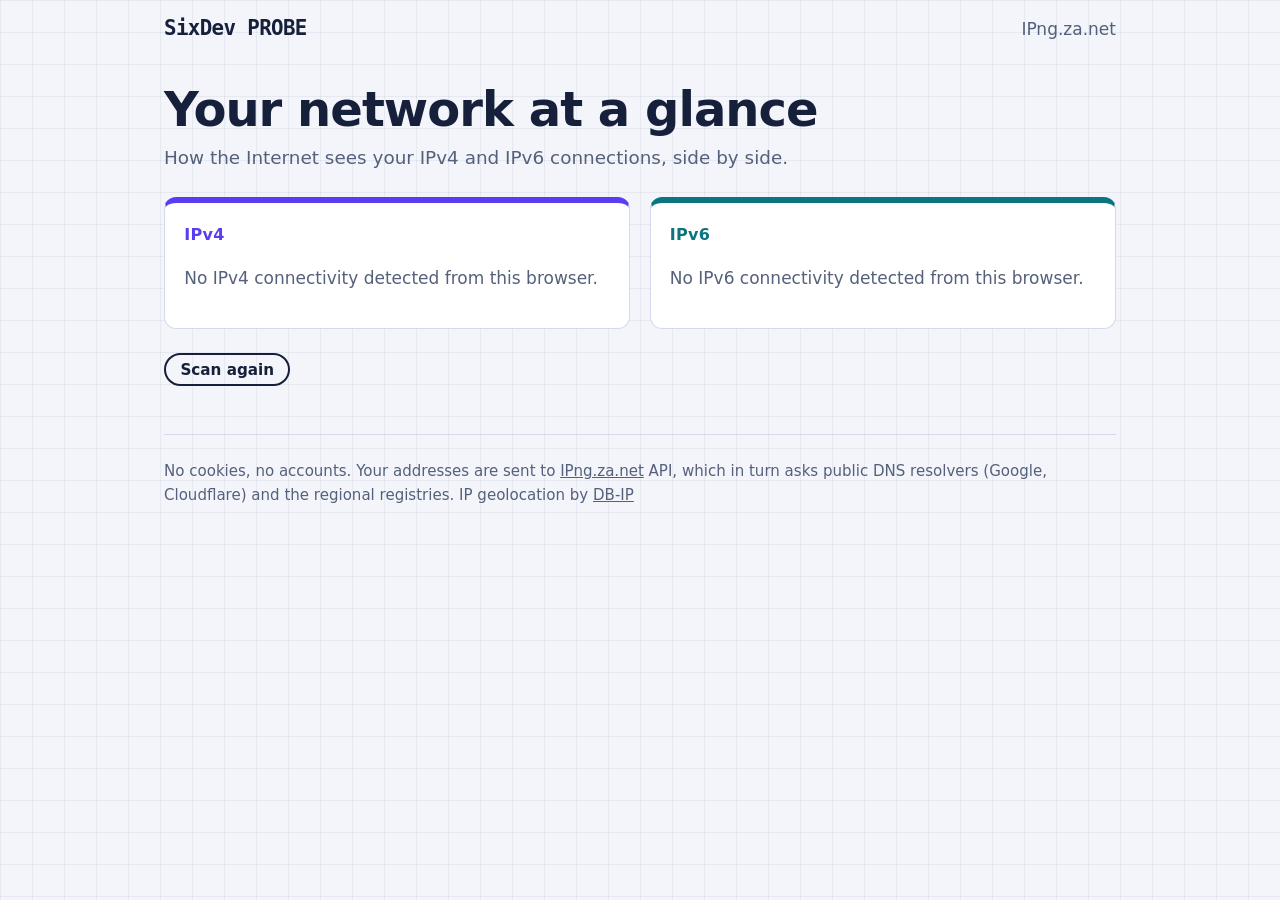
<file: docs/index.html>
<!DOCTYPE html>
<html lang="en">
<head>
<meta charset="utf-8">
<meta property="og:title" content="SixDev PROBE">
<meta property="og:description" content="Your network at a glance.">
<meta property="og:url" content="https://sixdev.org"/>
<meta property="og:type" content="website"/>
<meta name="viewport" content="width=device-width, initial-scale=1">
<title>SixDev PROBE | Your network at a glance</title>
<link rel="icon" href="favicon.svg" type="image/svg+xml">
<style>
:root{--bg:#f3f5fb;--panel:#fff;--ink:#16203a;--muted:#55607a;--line:#d5daea;--grid:rgba(22,32,58,.06);--v4:#5a3df0;--v6:#0a7580;--warn:#c4500b;--mono:ui-monospace,"SF Mono",Menlo,Consolas,monospace;--sans:system-ui,-apple-system,"Segoe UI",Roboto,Arial,sans-serif}
@media(prefers-color-scheme:dark){:root{--bg:#10162a;--panel:#18213b;--ink:#e8ecf8;--muted:#a3aecb;--line:#2a3558;--grid:rgba(232,236,248,.05);--v4:#8b78ff;--v6:#3fc9d6;--warn:#ff9150}}
*{box-sizing:border-box}
body{margin:0;color:var(--ink);font:1.0625rem/1.6 var(--sans);background-color:var(--bg);background-image:linear-gradient(var(--grid) 1px,transparent 1px),linear-gradient(90deg,var(--grid) 1px,transparent 1px);background-size:32px 32px}
a{color:inherit}
:focus-visible{outline:3px solid var(--v4);outline-offset:3px}
.wrap{max-width:62rem;margin:0 auto;padding:0 1.25rem}
header{padding:1rem 0;display:flex;justify-content:space-between;align-items:baseline;flex-wrap:wrap;gap:.5rem}
.logo{font:800 1.3rem var(--mono);letter-spacing:-.03em;text-decoration:none}
header a.out{color:var(--muted);text-decoration:none}
h1{font-size:clamp(1.9rem,5vw,3rem);line-height:1.12;letter-spacing:-.02em;margin:1.5rem 0 .4rem}
.lead{color:var(--muted);font-size:1.15rem;margin:0 0 1.5rem}
.verdict{margin:0 0 1.2rem;padding:.8rem 1rem;border-radius:8px;border-left:5px solid var(--v6);background:var(--panel);font-weight:600}
.verdict.diff{border-left-color:var(--warn)}
.grid{display:grid;gap:1.2rem;grid-template-columns:repeat(auto-fit,minmax(19rem,1fr))}
.fam{background:var(--panel);border:1px solid var(--line);border-top:6px solid var(--fam);border-radius:12px;padding:1.2rem}
#c4{--fam:var(--v4)}#c6{--fam:var(--v6)}
.fam h2{margin:0 0 .8rem;font-size:1rem;color:var(--fam);letter-spacing:.02em}
.head{display:flex;gap:1rem;align-items:center;margin-bottom:.8rem}
.flag{width:64px;height:48px;border-radius:4px;box-shadow:0 0 0 1px var(--line);object-fit:cover;flex:none}
.country{font-size:1.3rem;font-weight:700;line-height:1.2}
.ip{font:600 1.05rem var(--mono);word-break:break-all;margin:.2rem 0 .8rem}
dl{display:grid;grid-template-columns:max-content 1fr;gap:.3rem 1rem;margin:0 0 1rem}
dt{color:var(--muted)}dd{margin:0;word-break:break-word}
.none,.muted{color:var(--muted)}.err{color:#d9432f;font-weight:600}
button{font:600 .95rem var(--sans);border:2px solid var(--ink);background:transparent;color:var(--ink);border-radius:999px;padding:.35rem .9rem;cursor:pointer}
button:hover{background:var(--ink);color:var(--bg)}
dialog{width:calc(100% - 2rem);max-width:36rem;border:2px solid var(--ink);border-radius:14px;background:var(--panel);color:var(--ink);padding:1.2rem}
dialog::backdrop{background:rgba(0,0,0,.55)}
dialog h2{margin:0 0 .8rem;font:700 1.1rem var(--mono);word-break:break-all}
dialog h3{margin:1rem 0 .4rem;font-size:1rem;color:var(--v6)}
footer{border-top:1px solid var(--line);margin-top:3rem;padding:1.5rem 0 2.5rem;color:var(--muted);font-size:.94rem}
</style>
</head>
<body>
<div class="wrap">
  <header>
    <a class="logo" href="./">SixDev PROBE</a>
    <a class="out" href="https://ipng.za.net/">IPng.za.net</a>
  </header>
  <main>
    <h1>Your network at a glance</h1>
    <p class="lead">How the Internet sees your IPv4 and IPv6 connections, side by side.</p>
    <p id="verdict" class="verdict" hidden></p>
    <section class="grid">
      <article class="fam" id="c4"><h2>IPv4</h2><div class="body muted">Detecting...</div></article>
      <article class="fam" id="c6"><h2>IPv6</h2><div class="body muted">Detecting...</div></article>
    </section>
    <p style="margin-top:1.5rem"><button type="button" id="again">Scan again</button></p>
  </main>
  <footer>No cookies, no accounts. Your addresses are sent to <a href="https://ipng.za.net/">IPng.za.net</a> API, which in turn asks public DNS resolvers (Google, Cloudflare) and the regional registries.
  IP geolocation by <a href="https://db-ip.com">DB-IP</a></footer>
</div>

<dialog id="wd">
  <h2 id="wt">WHOIS</h2>
  <div id="wb"></div>
  <form method="dialog" style="margin-top:1rem"><button>Close</button></form>
</dialog>
<script src="js/app.js"></script>
</body>
</html>
</file>
